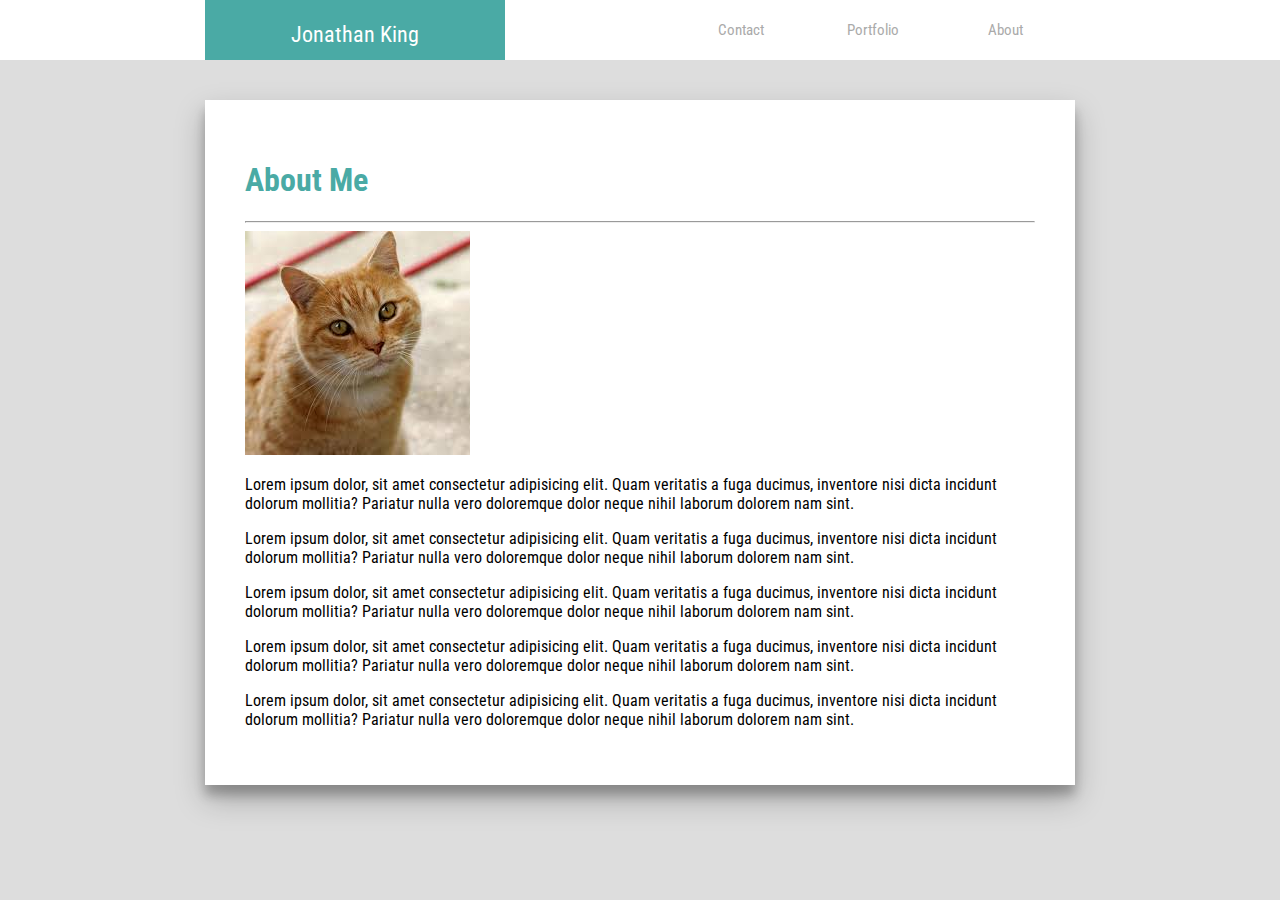
<file: index.html>
<!DOCTYPE html>
<html>
<head>
	<title>Responsive Portfolio</title>
  <link rel="stylesheet" type="text/css" href="assets/css/style.css" />
  <!-- Google fonts -->
  <link href="https://fonts.googleapis.com/css?family=Roboto+Condensed" rel="stylesheet">

</head>
<body>

<div class="layout">

<div class="the_nav">
    <div class="nav_name">
      <p>Jonathan King<p>
    </div>
    <div class="nav_items">
      <div class="contact">
        <a href="contact.html">Contact</a>
      </div>
      <div class="portfolio">
        <a href="portfolio.html">Portfolio</a>
      </div>
      <div class="about">
        <a href="index.html">About</a>
      </div>
    </div>
</div>

<div class="content">
        <h1 class="content_title">
            About Me
        </h1>
        <hr>
        <img src="assets/images/cat.jpg" class="cat">
        <p>
            Lorem ipsum dolor, sit amet consectetur adipisicing elit. Quam veritatis a fuga ducimus, inventore nisi dicta incidunt dolorum mollitia? Pariatur nulla vero doloremque dolor neque nihil laborum dolorem nam sint.
        </p>
        <p>
            Lorem ipsum dolor, sit amet consectetur adipisicing elit. Quam veritatis a fuga ducimus, inventore nisi dicta incidunt dolorum mollitia? Pariatur nulla vero doloremque dolor neque nihil laborum dolorem nam sint.
        </p>
        <p>
            Lorem ipsum dolor, sit amet consectetur adipisicing elit. Quam veritatis a fuga ducimus, inventore nisi dicta incidunt dolorum mollitia? Pariatur nulla vero doloremque dolor neque nihil laborum dolorem nam sint.
        </p>
        <p>
            Lorem ipsum dolor, sit amet consectetur adipisicing elit. Quam veritatis a fuga ducimus, inventore nisi dicta incidunt dolorum mollitia? Pariatur nulla vero doloremque dolor neque nihil laborum dolorem nam sint.
        </p>
        <p>
            Lorem ipsum dolor, sit amet consectetur adipisicing elit. Quam veritatis a fuga ducimus, inventore nisi dicta incidunt dolorum mollitia? Pariatur nulla vero doloremque dolor neque nihil laborum dolorem nam sint.
        </p>
</div>

</div>

</body>
</html>
</file>
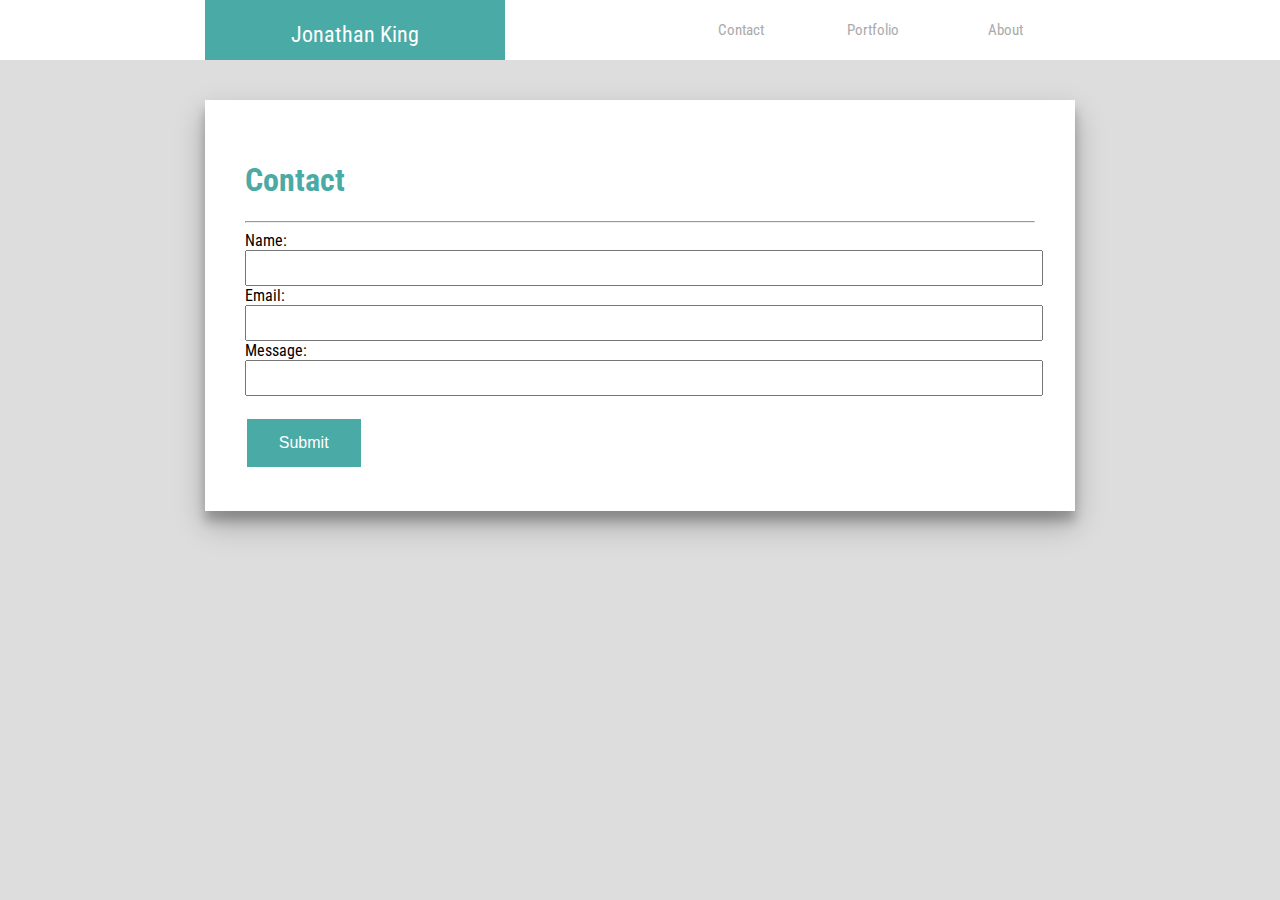
<file: contact.html>
<!DOCTYPE html>
<html>
<head>
	<title>Contact</title>
	<link rel="stylesheet" type="text/css" href="assets/css/style.css" />
	<link rel="stylesheet" type="text/css" href="assets/css/contact.css">

	<!-- Google fonts -->
	<link href="https://fonts.googleapis.com/css?family=Roboto+Condensed" rel="stylesheet">

</head>
<body>
	<div class="layout">

<div class="the_nav">
    <div class="nav_name">
      <p>Jonathan King<p>
    </div>
    <div class="nav_items">
      <div class="contact">
        <a href="contact.html">Contact</a>
      </div>
      <div class="portfolio">
        <a href="portfolio.html">Portfolio</a>
      </div>
      <div class="about">
        <a href="index.html">About</a>
      </div>
    </div>
</div>

<div class="content">
        <h1 class="content_title">
            Contact
        </h1>
        <hr>
        <form class="contact_form">
            Name:<br>
            <input class="text_field" type="text">
            <br>
            Email:<br>
            <input class="text_field" type="text">
            <br>
            Message:<br>
            <input class="text_field" id="message" type="text">
            <br><br>
            <button type="button" id="submit">Submit</button>
        </form>
        
</div>

</div>
</body>
</html>
</file>
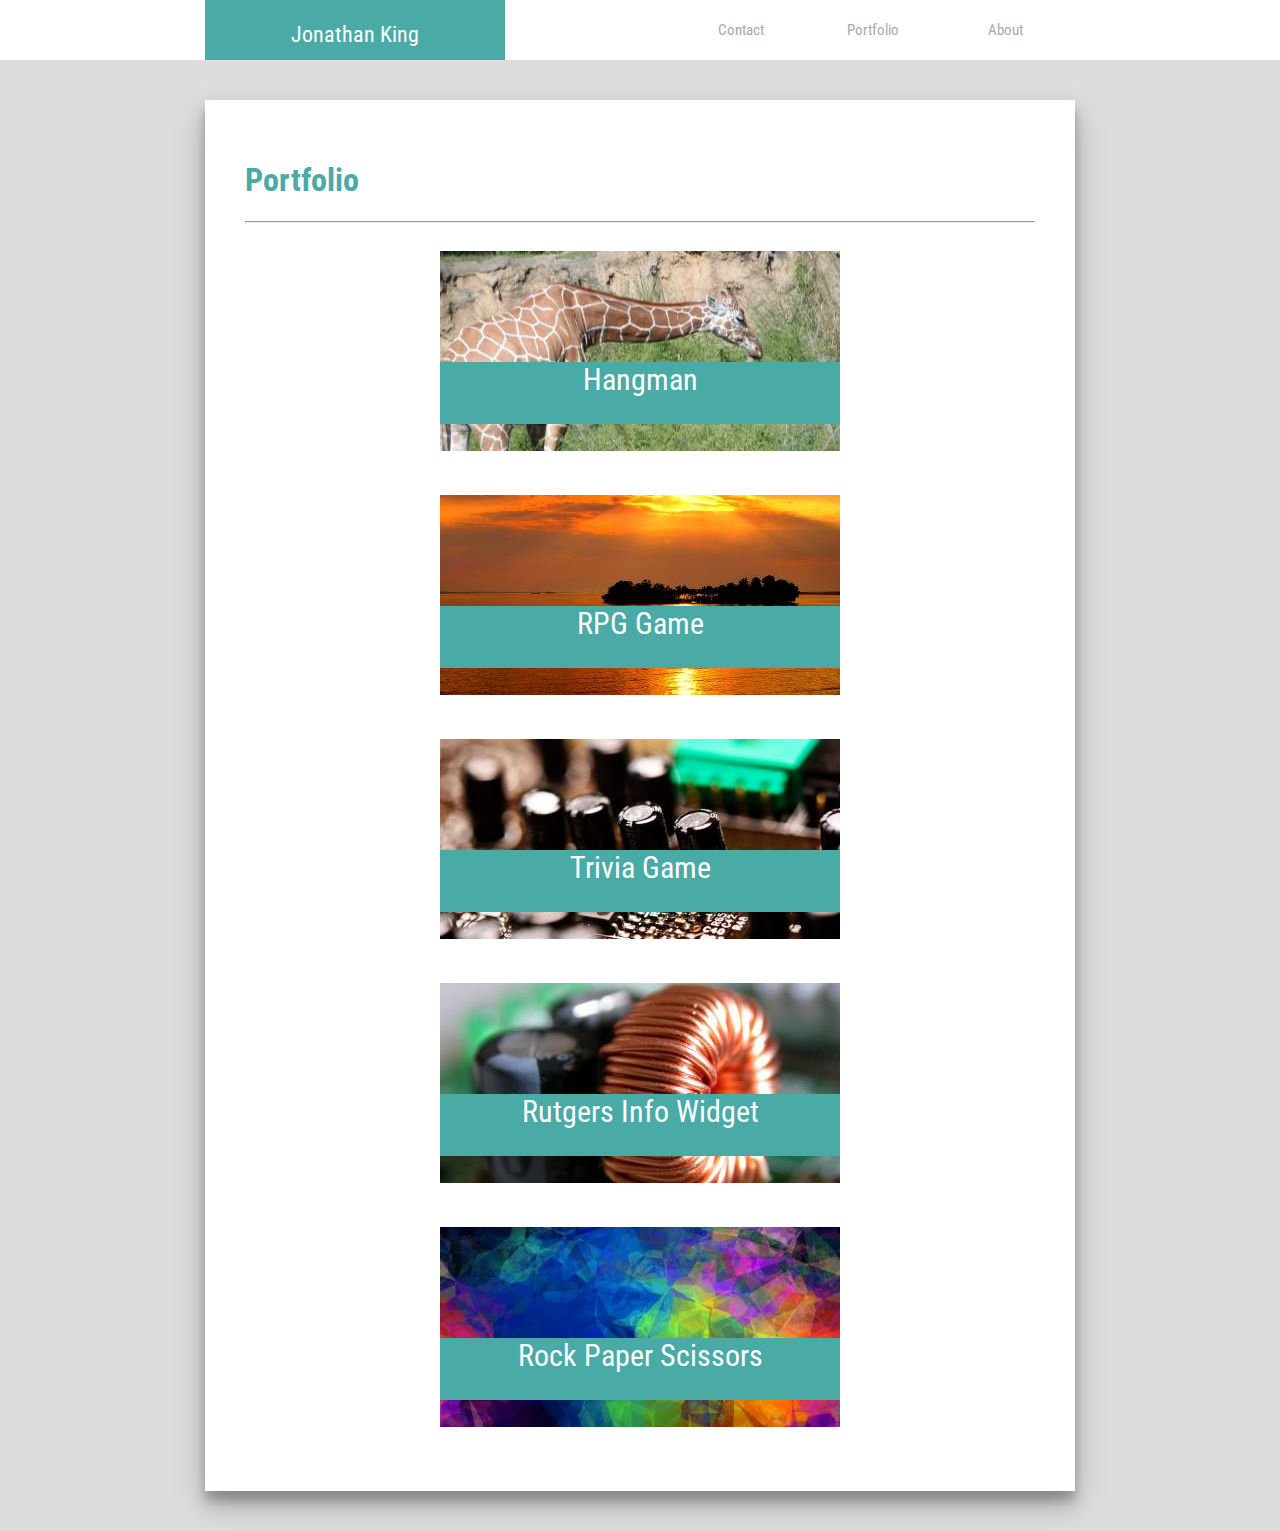
<file: portfolio.html>
<!DOCTYPE html>
<html>
<head>
	<title>Portfolio</title>
	<link rel="stylesheet" type="text/css" href="assets/css/style.css">
	<link rel="stylesheet" type="text/css" href="assets/css/portfolio.css">
	<!-- Google fonts -->
	<link href="https://fonts.googleapis.com/css?family=Roboto+Condensed" rel="stylesheet">

</head>
<body>

<div class="layout">

<div class="the_nav">
    <div class="nav_name">
      <p>Jonathan King<p>
    </div>
    <div class="nav_items">
      <div class="contact">
        <a href="contact.html">Contact</a>
      </div>
      <div class="portfolio">
        <a href="#">Portfolio</a>
      </div>
      <div class="about">
        <a href="index.html">About</a>
      </div>
    </div>
</div>

<div class="content">
        <h1 class="content_title">
        	Portfolio
        </h1>
        <hr>
    <div class="images">
   		<div class="image">
   			<p>Hangman</p>
			<img src="assets/images/giraffe.jpg">
		</div>
		<div class="image">
			<p>RPG Game</p>
			<img src="assets/images/lake.jpg">
		</div>
		<div class="image">
			<p>Trivia Game</p>
			<img src="assets/images/board.jpg">
		</div>
		<div class="image">
			<p>Rutgers Info Widget</p>
			<img src="assets/images/coil.jpg">
		</div>
		<div class="image">
			<p>Rock Paper Scissors</p>
			<img src="assets/images/color.jpg">
		</div>
    </div>
</div>

</div>

</body>
</html>
</file>
<file: assets/css/style.css>
body{
	margin: 0px;
	background-color: #dddddd;
	font-family: 'Roboto Condensed', sans-serif;


}

.layout{
	display: grid;
	grid-template-rows: [nav_bar] 60px [page] auto;
	grid-template-columns: [blank_left] 16% [center_content] auto [blank_right] 16%;
}

.the_nav{
	overflow: hidden;
	grid-column-start: blank_left;
	grid-column-end: span 3;
	background-color: white;
	display: grid;
	grid-template-columns: [nav_blank_left] 16% [nav_center_name] 300px [nav_center_blank] auto [nav_center_content] 400px [nav_blank_right] 16%;
}

.nav_name{
	grid-column-start: nav_center_name;
	grid-column-end: span 1;
	background-color: #4aaaa5;
	color: white;
	text-align: center;
	font-size: 22px;
}

.nav_items{
	text-align: center;
	grid-column-start: nav_center_content;
	grid-column-end: span 1;
	display: grid;
	grid-template-columns: [contact] 33% [portfolio] 33% [about] 33%;
	padding-top: 20px;
}

.nav_items a{
	color: #aaaaaa;
	font-size: 15px;
	text-decoration: none;
}

.contact{
	text-decoration: none;
	grid-column-start: contact;
}

.portfolio{
	grid-column-start: portfolio;
}

.about{
	grid-column-start: about;
}

.nav_items ul{
	list-style-type: none;
	display: inline-block;
}

.nav_items li{
	float: left;
	padding: 0px 20px;
}

.content_title{
	color: #4aaaa5;
}


.content{
	background-color: white;
	grid-row-start: page;
	grid-column-start: center_content;
	padding: 40px;
	margin-top: 40px;
	margin-bottom: 40px;
	box-shadow: 0 14px 28px rgba(0,0,0,0.25), 0 10px 10px rgba(0,0,0,0.22);
}

@media screen and (max-width: 1050px) {
	.layout{
	display: grid;
	grid-template-rows: [nav_bar] 100px [page] auto;
	grid-template-columns: [blank_left] 16% [center_content] auto [blank_right] 16%;
}

	.the_nav{
		display: grid;
		grid-template-rows: [name_row] 50px [items_row] 50px;
		grid-template-columns: [nav_blank_left] 16% [nav_center_test] auto [nav_blank_right] 16%;
	}

	.nav_items{
		grid-row-start: items_row;
		grid-column-start: nav_center_test;
	}

	.nav_name{
	grid-column-start: nav_center_test;
	}

}

@media only screen and (max-width: 750px) {
    /* phones */
    .the_nav{
		display: grid;
		grid-template-rows: [name_row] 50px [items_row] 50px;
		grid-template-columns: [nav_center_test] auto;
	}
}
</file>
<file: assets/css/contact.css>
.contact_form input{
	width: 100%;
	height: 30px;
}

#submit{
    background-color: #4aaaa5;
    border: none;
    color: white;
    padding: 15px 32px;
    text-align: center;
    text-decoration: none;
    display: inline-block;
    font-size: 16px;
    margin: 4px 2px;
    cursor: pointer;
}
</file>
<file: assets/css/portfolio.css>
.images{
    display: flex;
    flex-wrap: wrap;
    flex-direction: row;
    justify-content: center;
}

.image{
    position: relative;
    margin: 20px;
}

.image p{
    position: absolute;
    top: 40%;
    height: 30%;
    width: 100%;
    background-color: #4aaaa5;
    text-align: center;
    font-size: 30px;
    color: white;
}

@media only screen and (max-width: 750px) {
    /* phones */
    .image img{
        height: 100%;
        width: 100%;
    }
    .image p{
        font-size: 18px;
        top: 30%;
    }
}
</file>
